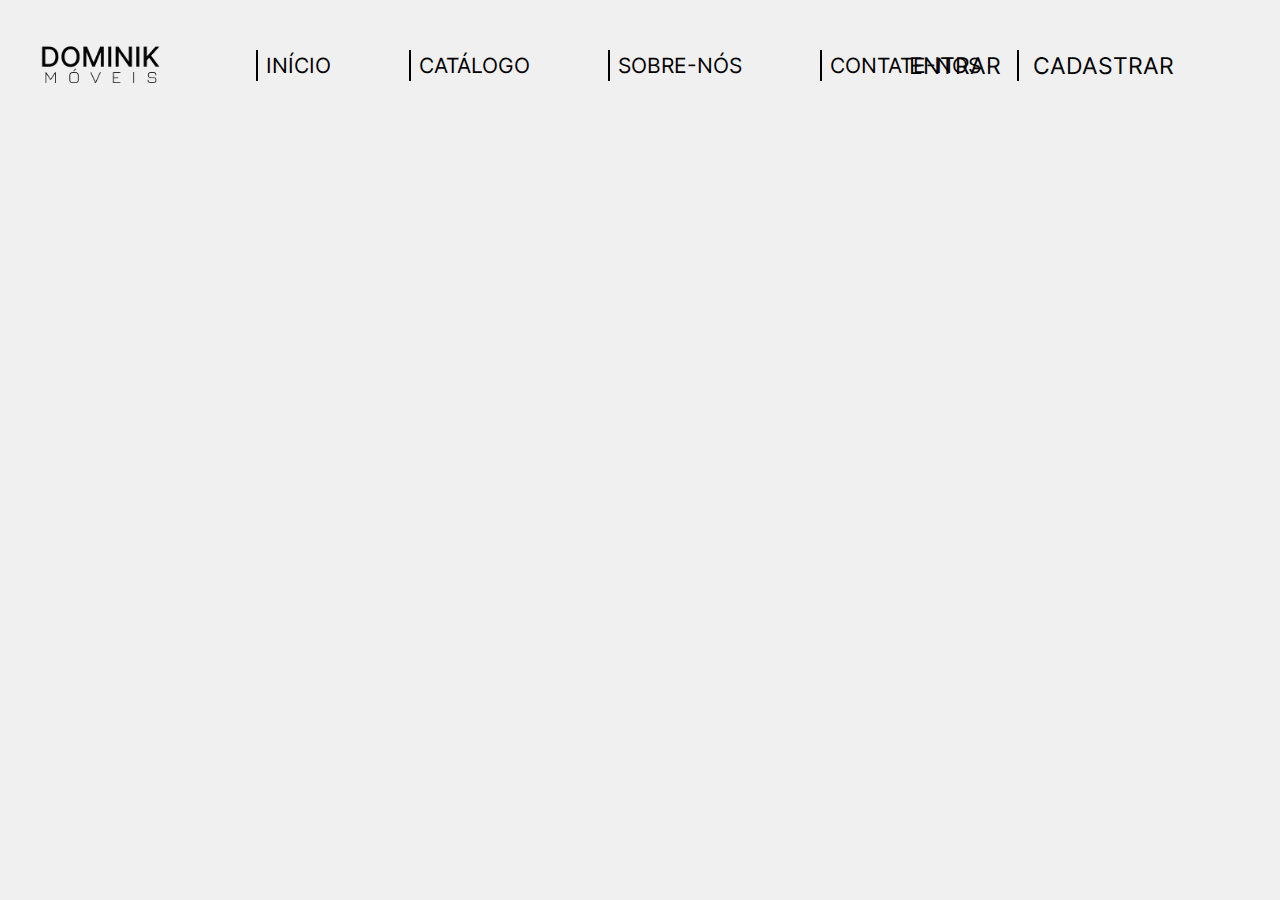
<file: dominkMoveis/index.html>
<!DOCTYPE html>
<html lang="pt-br">
<head>
    <meta charset="UTF-8">
    <meta name="viewport" content="width=device-width, initial-scale=1.0">
    <link rel="stylesheet" href="css/style.css">
    <title>Dominik Móveis</title>
</head>
<body>
    <!-- MENU -->
    <div class="menu">
        <div class="icon-domink">
            <img src="img/icondomink.png" alt="Ícone do menu" width="120px">
        </div>
        <div class="options">
            <div class="opc">
                <img src="img/palito.png" alt="">
                <a class="fontmenu" href="">INÍCIO</a>
            </div>
            <div class="opc">
                <img src="img/palito.png" alt="">
                <a class="fontmenu" href="catalogo.html">CATÁLOGO</a>
            </div>
            <div class="opc">
                <img src="img/palito.png" alt="">
                <a class="fontmenu" href="sobreNos.html">SOBRE-NÓS</a>
            </div>
            <div class="opc">
                <img src="img/palito.png" alt="">
                <a class="fontmenu" href="contateNos.html">CONTATE-NOS</a>
            </div>
            <div class="entrar">
                <div class="opc">
                    <button class="btnOpc" onclick="botaoCad('abrirLog')"><a class="fontmenu">ENTRAR</a></button>
                </div>
                <img src="img/palito.png" alt="">
                <div class="opc ent">
                    <button class="btnOpc" onclick="botaoCad('abrirCad')"><a class="fontmenu">CADASTRAR</a></button>
                </div>
            </div>
        </div>
    </div>
    <div class="principal-body">
        <div class="first-sess">
            <div class="text-introd">
            <img src="img/icondomink-g.png" alt="Ícone grande" width="400px">
            <p class="txt-gato">
                Lorem Ipsum é simplesmente uma simulação de texto da indústria tipográfica e de impressos, e vem sendo utilizado desde o século XVI, quando um impressor desconhecido pegou uma bandeja de tipos e os embaralhou.
            </p>
            <button class="btn-firstsess"><a href="catalogo.html" style="text-decoration: none; color: black;">VER CATÁLOGO</a></button>
            </div>
            <div class="moveis">
                <img id="luzes" src="img/luzes.png" alt="" width="300px">
                <img id="sofa" src="img/sofá.png" alt="" width="100px">
                <img id="mesa" src="img/mesa.png" alt="" width="500px">
            </div>
        </div>
        <!-- <img class="seta" src="img/setasess.png" alt="" width="70px">
        <br> -->
        <!-- SEGUNDA SESSAO -->
        <!-- <div class="second-sess">
            <div class="topo">
                <h1 class="titulo">O QUE ENTREGAMOS?</h2>
                <p class="subtitulo">MÓVEIS MODERNOS A BAIXO PREÇO</p>
            </div>
            <div class="carrossel">
                <button class="botao-vazio" id="anterior" onclick="anterior()"><img src="img/seta-esq.png" alt="Móvel anterior"></button>

                <div class="carr-moveis">
                    <div class="carr-item ativo">
                        <img src="img/carr-cama.png" alt="Cama" id="cama" width="500px">
                    </div>
                    <div class="carr-item">
                        <img src="img/carr-mesa.png" alt="Mesa" id="mesa" width="500px">
                    </div>
                    <div class="carr-item">
                        <img src="img/carr-estante.png" alt="Estante" id="estante" width="800px">
                    </div>
                    <div class="carr-item">
                        <img src="img/carr-comoda.png" alt="Comoda" id="comoda" width="600px">
                    </div>
                </div>

                <button class="botao-vazio" id="proximo" onclick="proximo()"><img src="img/seta-dir.png" alt="Próximo móvel"></button>
            </div>
        </div> -->
        <!-- CADASTRO -->
        <div class="baseCadastro">
            <div class="topCadastro">
                <img src="img/icondomink.png" alt="Ícone do menu" width="120px">
                <button id="btnFechar" onclick="botaoCad('fecharCad')"><img src="img/fechar.png" alt="Fechar" width="40px"></button>
            </div>
            <h1>CADASTRO</h1>
            <div class="inputsCadastro">
                <label id="nC" for="nomeCompleto">nome completo</label>
                <input onblur="animaLabel()" onfocus="animaLabel('nC')" class="inputCadastro" type="text" name="nC" id="nomeCompleto">
                <label id="uS" for="usuario">usuario</label>
                <input onblur="animaLabel()" onfocus="animaLabel('uS')" class="inputCadastro" type="text" name="uS" id="usuario">
                <label id="sE" for="senha">senha</label>
                <input onblur="animaLabel()" onfocus="animaLabel('sE')" class="inputCadastro" type="password" name="sE" id="senha">
                <button class="btn-firstsess btnCad" onclick="cadastrar()">CADASTRAR</button>
            </div>
        </div>
        <!-- LOGIN -->
        <div class="baseCadastro">
            <div class="topCadastro">
                <img src="img/icondomink.png" alt="Ícone do menu" width="120px">
                <button id="btnFechar" onclick="botaoCad('fecharLog')"><img src="img/fechar.png" alt="Fechar" width="40px"></button>
            </div>
            <h1>LOGIN</h1>
            <div class="inputsCadastro">
                <label id="uSl" for="usuario">usuario</label>
                <input onblur="animaLabel()" onfocus="animaLabel('uSl')" class="inputCadastro" type="text" name="uSl" id="usuariol">
                <label id="sEl" for="senha">senha</label>
                <input onblur="animaLabel()" onfocus="animaLabel('sEl')" class="inputCadastro" type="password" name="sEl" id="senhal">
                <button class="btn-firstsess btnCad" onclick="entrar()">ENTRAR</button>
            </div>
        </div>
        
    </div>
    <script src="js/script.js"></script>
</body>
</html>
</file>
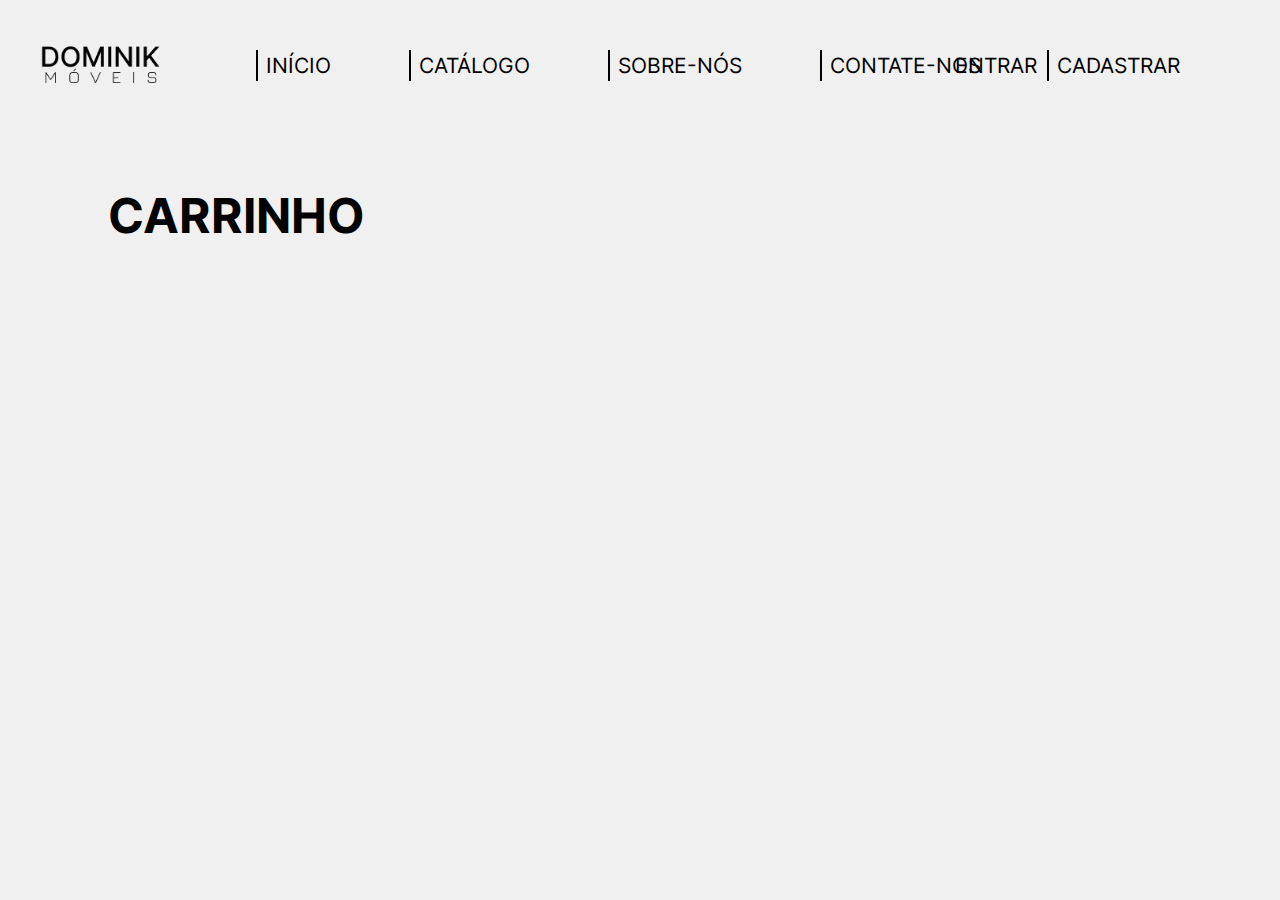
<file: dominkMoveis/carrinho.html>
<!DOCTYPE html>
<html lang="pt-br">
<head>
    <meta charset="UTF-8">
    <meta name="viewport" content="width=device-width, initial-scale=1.0">
    <title>Dominik Móveis - Carrinho</title>
    <link rel="stylesheet" href="css/style.css">
</head>
<body>
    
    <!-- MENU -->
    <div class="menu">
        <div class="icon-domink">
            <img src="img/icondomink.png" alt="Ícone do menu" width="120px">
        </div>
        <div class="options">
            <div class="opc">
                <img src="img/palito.png" alt="">
                <a class="fontmenu" href="">INÍCIO</a>
            </div>
            <div class="opc">
                <img src="img/palito.png" alt="">
                <a class="fontmenu" href="catalogoLogado.html">CATÁLOGO</a>
            </div>
            <div class="opc">
                <img src="img/palito.png" alt="">
                <a class="fontmenu" href="sobreNos.html">SOBRE-NÓS</a>
            </div>
            <div class="opc">
                <img src="img/palito.png" alt="">
                <a class="fontmenu" href="contateNos.html">CONTATE-NOS</a>
            </div>
            <div class="entrar">
                <div class="opc">
                    <a class="fontmenu" href="logado.html">ENTRAR</a>
                </div>
                <img src="img/palito.png" alt="">
                <div class="opc ent">
                    <a class="fontmenu" href="logado.html">CADASTRAR</a>
                </div>
            </div>
        </div>
    </div>

    <!-- CARRINHO -->

    <div class="linha">
        <div class="comodo">
            <div class="cabeçalho">
                <h1>CARRINHO</h1>
            </div>
            <div class="itens" id="caCarrinho">


            </div>
                
        </div>
    </div>
   <script src="js/script.js"></script>
</body>
</html>
</file>
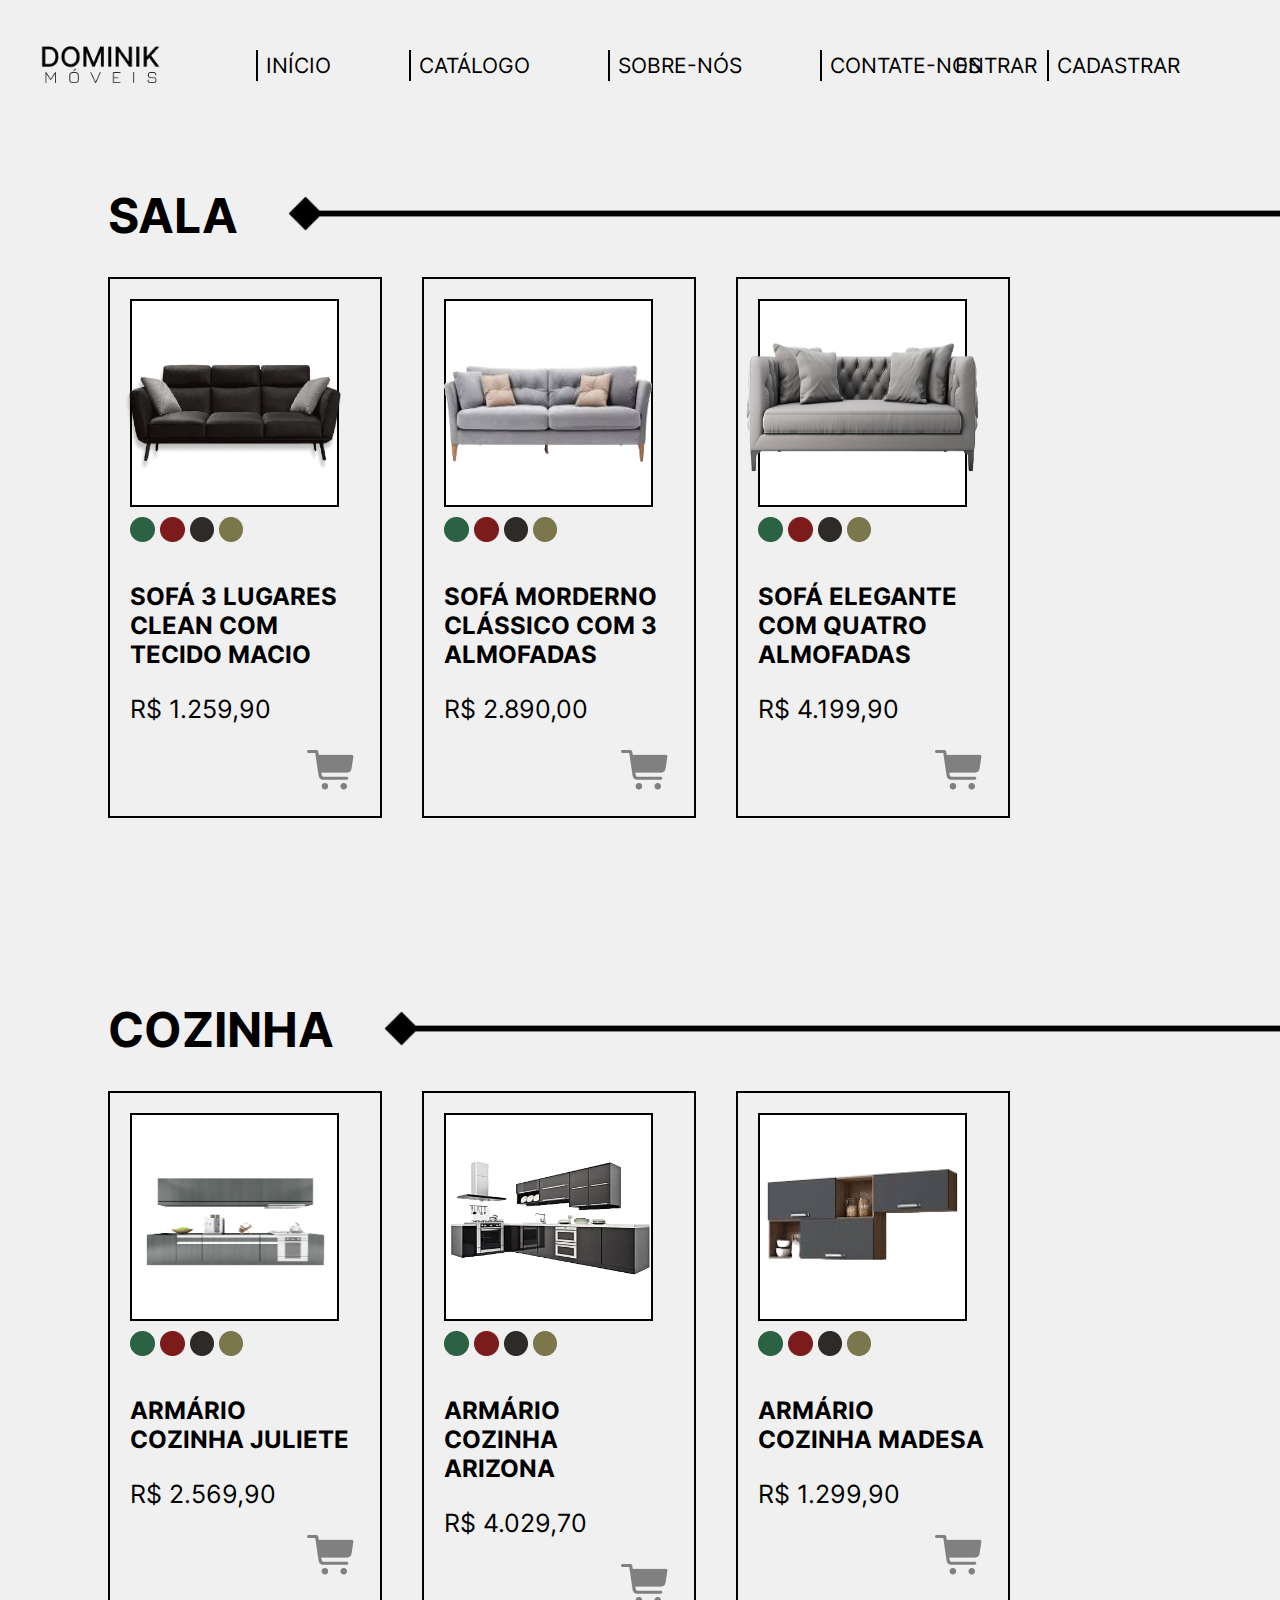
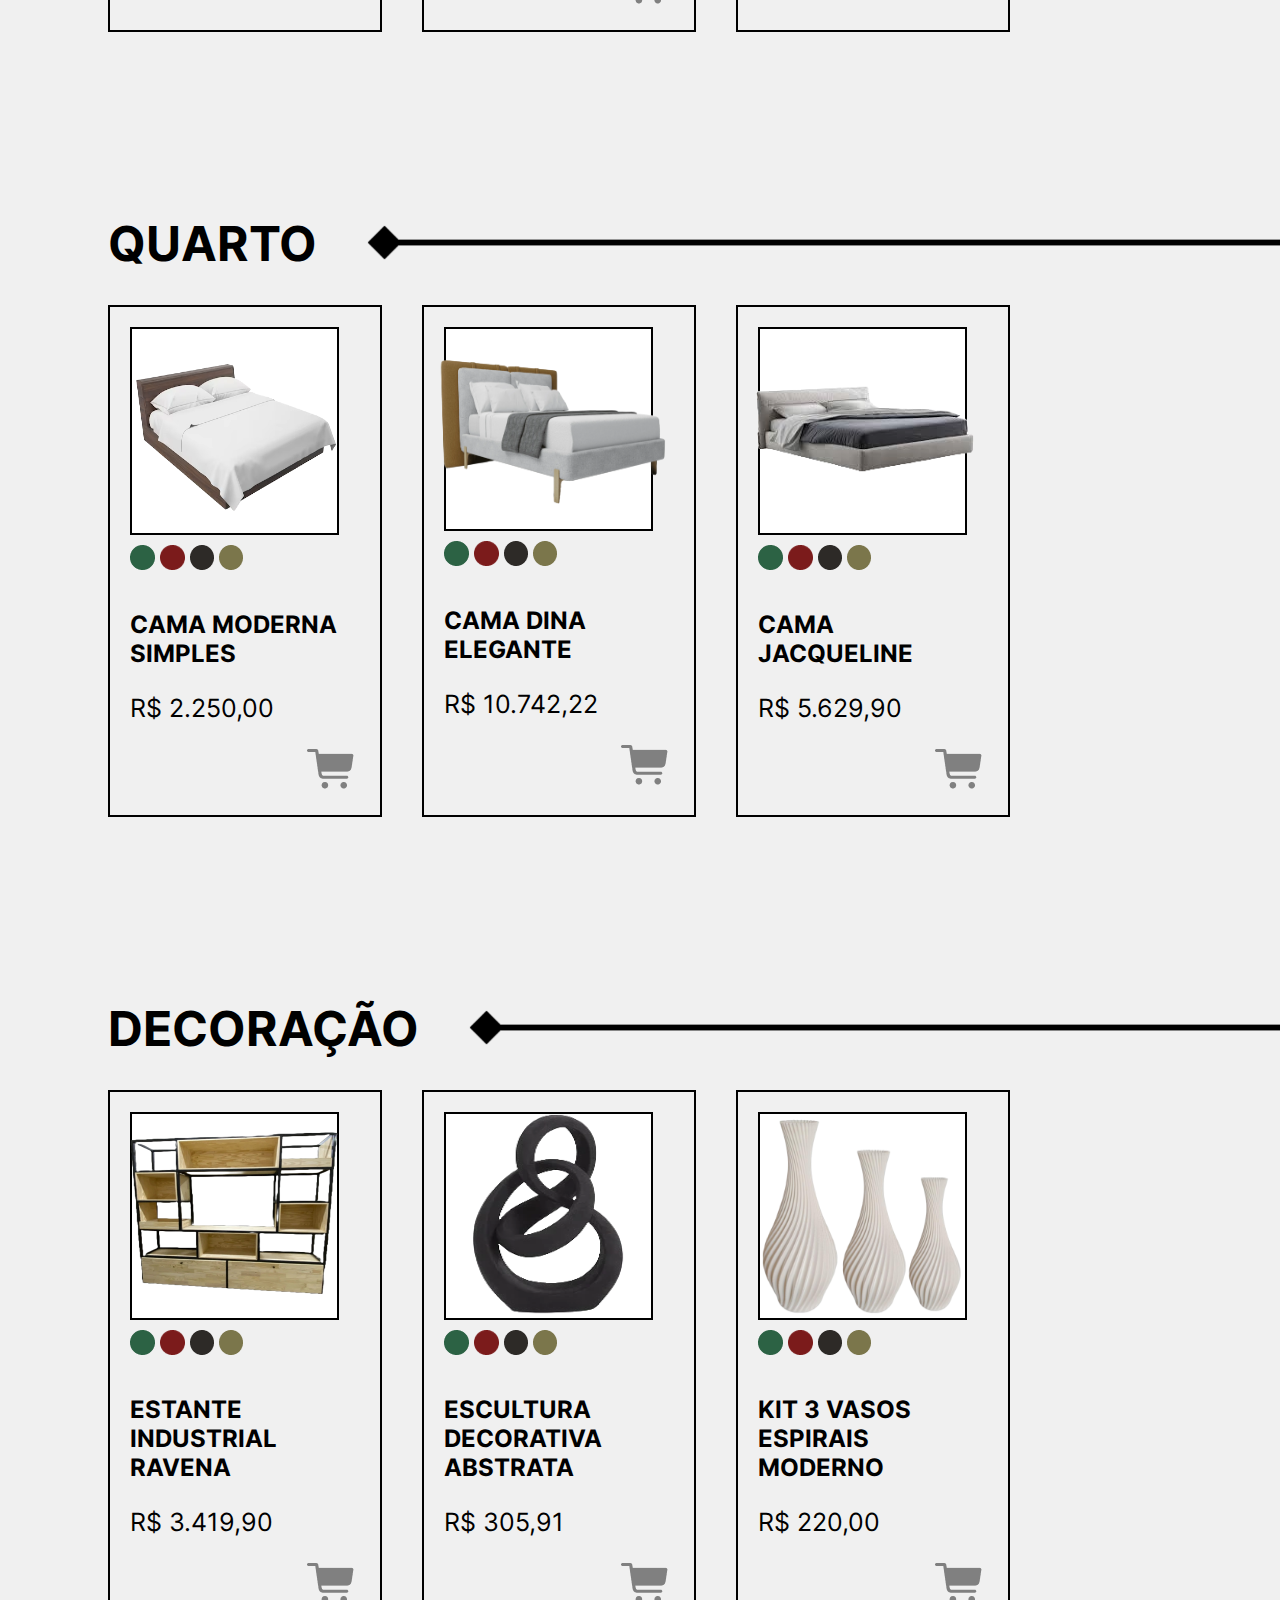
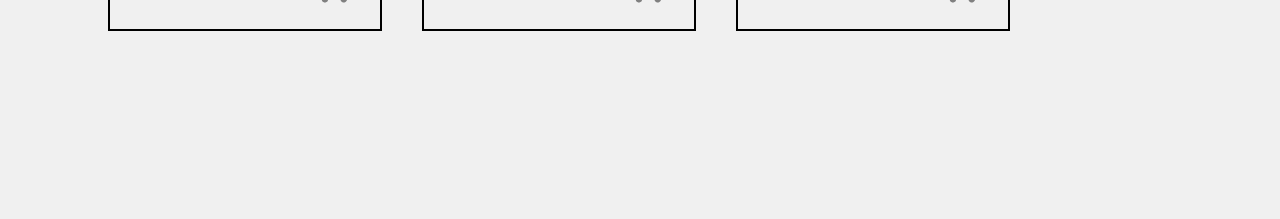
<file: dominkMoveis/catalogo.html>
<!DOCTYPE html>
<html lang="pt-br">

<head>
    <meta charset="UTF-8">
    <meta name="viewport" content="width=device-width, initial-scale=1.0">
    <title>Dominik Móveis - Catálogo</title>
    <link rel="stylesheet" href="css/style.css">

</head>

<body>
    <!-- MENU -->
    <div class="menu">
        <div class="icon-domink">
            <img src="img/icondomink.png" alt="Ícone do menu" width="120px">
        </div>
        <div class="options">
            <div class="opc">
                <img src="img/palito.png" alt="">
                <a class="fontmenu" href="index.html">INÍCIO</a>
            </div>
            <div class="opc">
                <img src="img/palito.png" alt="">
                <a class="fontmenu" href="">CATÁLOGO</a>
            </div>
            <div class="opc">
                <img src="img/palito.png" alt="">
                <a class="fontmenu" href="sobreNos.html">SOBRE-NÓS</a>
            </div>
            <div class="opc">
                <img src="img/palito.png" alt="">
                <a class="fontmenu" href="contateNos.html">CONTATE-NOS</a>
            </div>
            <div class="entrar">
                <div class="opc">
                    <a class="fontmenu" href="index.html">ENTRAR</a>
                </div>
                <img src="img/palito.png" alt="">
                <div class="opc ent">
                    <a class="fontmenu" href="index.html">CADASTRAR</a>
                </div>
            </div>
        </div>
    </div>
    <!-- CATÁLOGO -->
    <!-- SALA -->
    <div class="linha">
        <div class="comodo">
            <div class="cabeçalho">
                <h1>SALA</h1>
                <img src="img/linha.png" alt="Linha" >
            </div>
            <div class="itens">
                <div class="movel">
                    <div class="imgQuadro">
                        <img class="sofa" src="img/sofá.png" alt="Sofá" style="height: 200px !important;">
                    </div>
                    <div class="cores">
                        <img src="img/verde.png" alt="Verde">
                        <img src="img/vermelho.png" alt="Vermelho">
                        <img src="img/cinza.png" alt="Cinza">
                        <img src="img/bege.png" alt="Bege">
                    </div>
                    <div class="descrição">
                        <h2>SOFÁ 3 LUGARES CLEAN COM TECIDO MACIO</h2>
                        <p>R$ 1.259,90</p>
                    </div>
                    <div class="carrinho">
                        <button onclick=""><img src="img/carrinho.png" alt="Carrinho"></button>
                    </div>
                </div>

                <div class="movel">
                    <div class="imgQuadro">
                        <img class="sofa" src="img/sofá2.png" alt="Sofá" style="height: 200px !important;">
                    </div>
                    <div class="cores">
                        <img src="img/verde.png" alt="Verde">
                        <img src="img/vermelho.png" alt="Vermelho">
                        <img src="img/cinza.png" alt="Cinza">
                        <img src="img/bege.png" alt="Bege">
                    </div>
                    <div class="descrição">
                        <h2>SOFÁ MORDERNO CLÁSSICO COM 3 ALMOFADAS</h2>
                        <p>R$ 2.890,00</p>
                    </div>
                    <div class="carrinho">
                        <button onclick=""><img src="img/carrinho.png" alt="Carrinho"></button>
                    </div>
                </div>

                <div class="movel">
                    <div class="imgQuadro">
                        <img class="sofa" src="img/sofá3.png" alt="Sofá" style="height: 200px !important;">
                    </div>
                    <div class="cores">
                        <img src="img/verde.png" alt="Verde">
                        <img src="img/vermelho.png" alt="Vermelho">
                        <img src="img/cinza.png" alt="Cinza">
                        <img src="img/bege.png" alt="Bege">
                    </div>
                    <div class="descrição">
                        <h2>SOFÁ ELEGANTE COM QUATRO ALMOFADAS</h2>
                        <p>R$ 4.199,90</p>
                    </div>
                    <div class="carrinho">
                        <button onclick=""><img src="img/carrinho.png" alt="Carrinho"></button>
                    </div>
                </div>
            </div>
                
            </div>

           <!-- COZINHA -->
            <div class="comodo">
                <div class="cabeçalho">
                    <h1>COZINHA</h1>
                    <img src="img/linha.png" alt="Linha" >
                </div>
                <div class="itens">
                    <div class="movel">
                        <div class="imgQuadro">
                            <img class="sofa" src="img/armario.png" alt="Armário" style="height: 200px !important;">
                        </div>
                        <div class="cores">
                            <img src="img/verde.png" alt="Verde">
                            <img src="img/vermelho.png" alt="Vermelho">
                            <img src="img/cinza.png" alt="Cinza">
                            <img src="img/bege.png" alt="Bege">
                        </div>
                        <div class="descrição">
                            <h2>ARMÁRIO COZINHA JULIETE</h2>
                            <p>R$ 2.569,90</p>
                        </div>
                        <div class="carrinho">
                            <button onclick=""><img src="img/carrinho.png" alt="Carrinho"></button>
                        </div>
                    </div>
    
                    <div class="movel">
                        <div class="imgQuadro">
                            <img class="sofa" src="img/armario2.png" alt="Armário" style="height: 200px !important;">
                        </div>
                        <div class="cores">
                            <img src="img/verde.png" alt="Verde">
                            <img src="img/vermelho.png" alt="Vermelho">
                            <img src="img/cinza.png" alt="Cinza">
                            <img src="img/bege.png" alt="Bege">
                        </div>
                        <div class="descrição">
                            <h2>ARMÁRIO COZINHA ARIZONA</h2>
                            <p>R$ 4.029,70</p>
                        </div>
                        <div class="carrinho">
                            <button onclick=""><img src="img/carrinho.png" alt="Carrinho"></button>
                        </div>
                    </div>
    
                    <div class="movel">
                        <div class="imgQuadro">
                            <img class="sofa" src="img/armario3.png" alt="Armário" style="height: 200px !important;">
                        </div>
                        <div class="cores">
                            <img src="img/verde.png" alt="Verde">
                            <img src="img/vermelho.png" alt="Vermelho">
                            <img src="img/cinza.png" alt="Cinza">
                            <img src="img/bege.png" alt="Bege">
                        </div>
                        <div class="descrição">
                            <h2>ARMÁRIO COZINHA MADESA</h2>
                            <p>R$ 1.299,90</p>
                        </div>
                        <div class="carrinho">
                            <button onclick=""><img src="img/carrinho.png" alt="Carrinho"></button>
                        </div>
                    </div>
                </div>
                    
                </div>

                <!-- QUARTO -->
                <div class="comodo">
                    <div class="cabeçalho">
                        <h1>QUARTO</h1>
                        <img src="img/linha.png" alt="Linha" >
                    </div>
                    <div class="itens">
                        <div class="movel">
                            <div class="imgQuadro">
                                <img class="sofa" src="img/cama.png" alt="Cama" style="height: 200px;">
                            </div>
                            <div class="cores">
                                <img src="img/verde.png" alt="Verde">
                                <img src="img/vermelho.png" alt="Vermelho">
                                <img src="img/cinza.png" alt="Cinza">
                                <img src="img/bege.png" alt="Bege">
                            </div>
                            <div class="descrição">
                                <h2>CAMA MODERNA SIMPLES</h2>
                                <p>R$ 2.250,00</p>
                            </div>
                            <div class="carrinho">
                                <button onclick=""><img src="img/carrinho.png" alt="Carrinho"></button>
                            </div>
                        </div>
        
                        <div class="movel">
                            <div class="imgQuadro" style="height: 200px;">
                                <img class="sofa" src="img/cama2.png" alt="Cama" style="width: 400px; height: 450px; bottom: 125px; left: -100px;">
                            </div>
                            <div class="cores">
                                <img src="img/verde.png" alt="Verde">
                                <img src="img/vermelho.png" alt="Vermelho">
                                <img src="img/cinza.png" alt="Cinza">
                                <img src="img/bege.png" alt="Bege">
                            </div>
                            <div class="descrição">
                                <h2>CAMA DINA ELEGANTE</h2>
                                <p>R$ 10.742,22</p>
                            </div>
                            <div class="carrinho">
                                <button onclick=""><img src="img/carrinho.png" alt="Carrinho"></button>
                            </div>
                        </div>
        
                        <div class="movel">
                            <div class="imgQuadro">
                                <img class="sofa" src="img/cama3.png" alt="Cama" style="left: -7px; width: 225px; height: 200px;">
                            </div>
                            <div class="cores">
                                <img src="img/verde.png" alt="Verde">
                                <img src="img/vermelho.png" alt="Vermelho">
                                <img src="img/cinza.png" alt="Cinza">
                                <img src="img/bege.png" alt="Bege">
                            </div>
                            <div class="descrição">
                                <h2>CAMA JACQUELINE</h2>
                                <p>R$ 5.629,90</p>
                            </div>
                            <div class="carrinho">
                                <button onclick=""><img src="img/carrinho.png" alt="Carrinho"></button>
                            </div>
                        </div>
                    </div>
                        
                    </div>

                    <!-- DECORAÇÃO -->
                    <div class="comodo">
                        <div class="cabeçalho">
                            <h1>DECORAÇÃO</h1>
                            <img src="img/linha.png" alt="Linha" >
                        </div>
                        <div class="itens">
                            <div class="movel">
                                <div class="imgQuadro">
                                    <img class="sofa" src="img/estante.png" alt="Estante" style="height: 200px !important;">
                                </div>
                                <div class="cores">
                                    <img src="img/verde.png" alt="Verde">
                                    <img src="img/vermelho.png" alt="Vermelho">
                                    <img src="img/cinza.png" alt="Cinza">
                                    <img src="img/bege.png" alt="Bege">
                                </div>
                                <div class="descrição">
                                    <h2>ESTANTE INDUSTRIAL RAVENA</h2>
                                    <p>R$ 3.419,90</p>
                                </div>
                                <div class="carrinho">
                                    <button onclick=""><img src="img/carrinho.png" alt="Carrinho"></button>
                                </div>
                            </div>
            
                            <div class="movel">
                                <div class="imgQuadro">
                                    <img class="sofa" src="img/escultura.png" alt="Escultura" style="height: 200px !important;">
                                </div>
                                <div class="cores">
                                    <img src="img/verde.png" alt="Verde">
                                    <img src="img/vermelho.png" alt="Vermelho">
                                    <img src="img/cinza.png" alt="Cinza">
                                    <img src="img/bege.png" alt="Bege">
                                </div>
                                <div class="descrição">
                                    <h2>ESCULTURA DECORATIVA ABSTRATA</h2>
                                    <p>R$ 305,91</p>
                                </div>
                                <div class="carrinho">
                                    <button onclick=""><img src="img/carrinho.png" alt="Carrinho"></button>
                                </div>
                            </div>
            
                            <div class="movel">
                                <div class="imgQuadro">
                                    <img class="sofa" src="img/vaso.png" alt="Vaso" style="bottom: -5px; left: 2px; width: 200px; height: 200px !important;">
                                </div>
                                <div class="cores">
                                    <img src="img/verde.png" alt="Verde">
                                    <img src="img/vermelho.png" alt="Vermelho">
                                    <img src="img/cinza.png" alt="Cinza">
                                    <img src="img/bege.png" alt="Bege">
                                </div>
                                <div class="descrição">
                                    <h2>KIT 3 VASOS ESPIRAIS MODERNO</h2>
                                    <p>R$ 220,00</p>
                                </div>
                                <div class="carrinho">
                                    <button onclick=""><img src="img/carrinho.png" alt="Carrinho"></button>
                                </div>
                            </div>
                        </div>
                            
                        </div>
        </div>
    </div>
    <script src="js/script.js"></script>
</body>

</html>
</file>
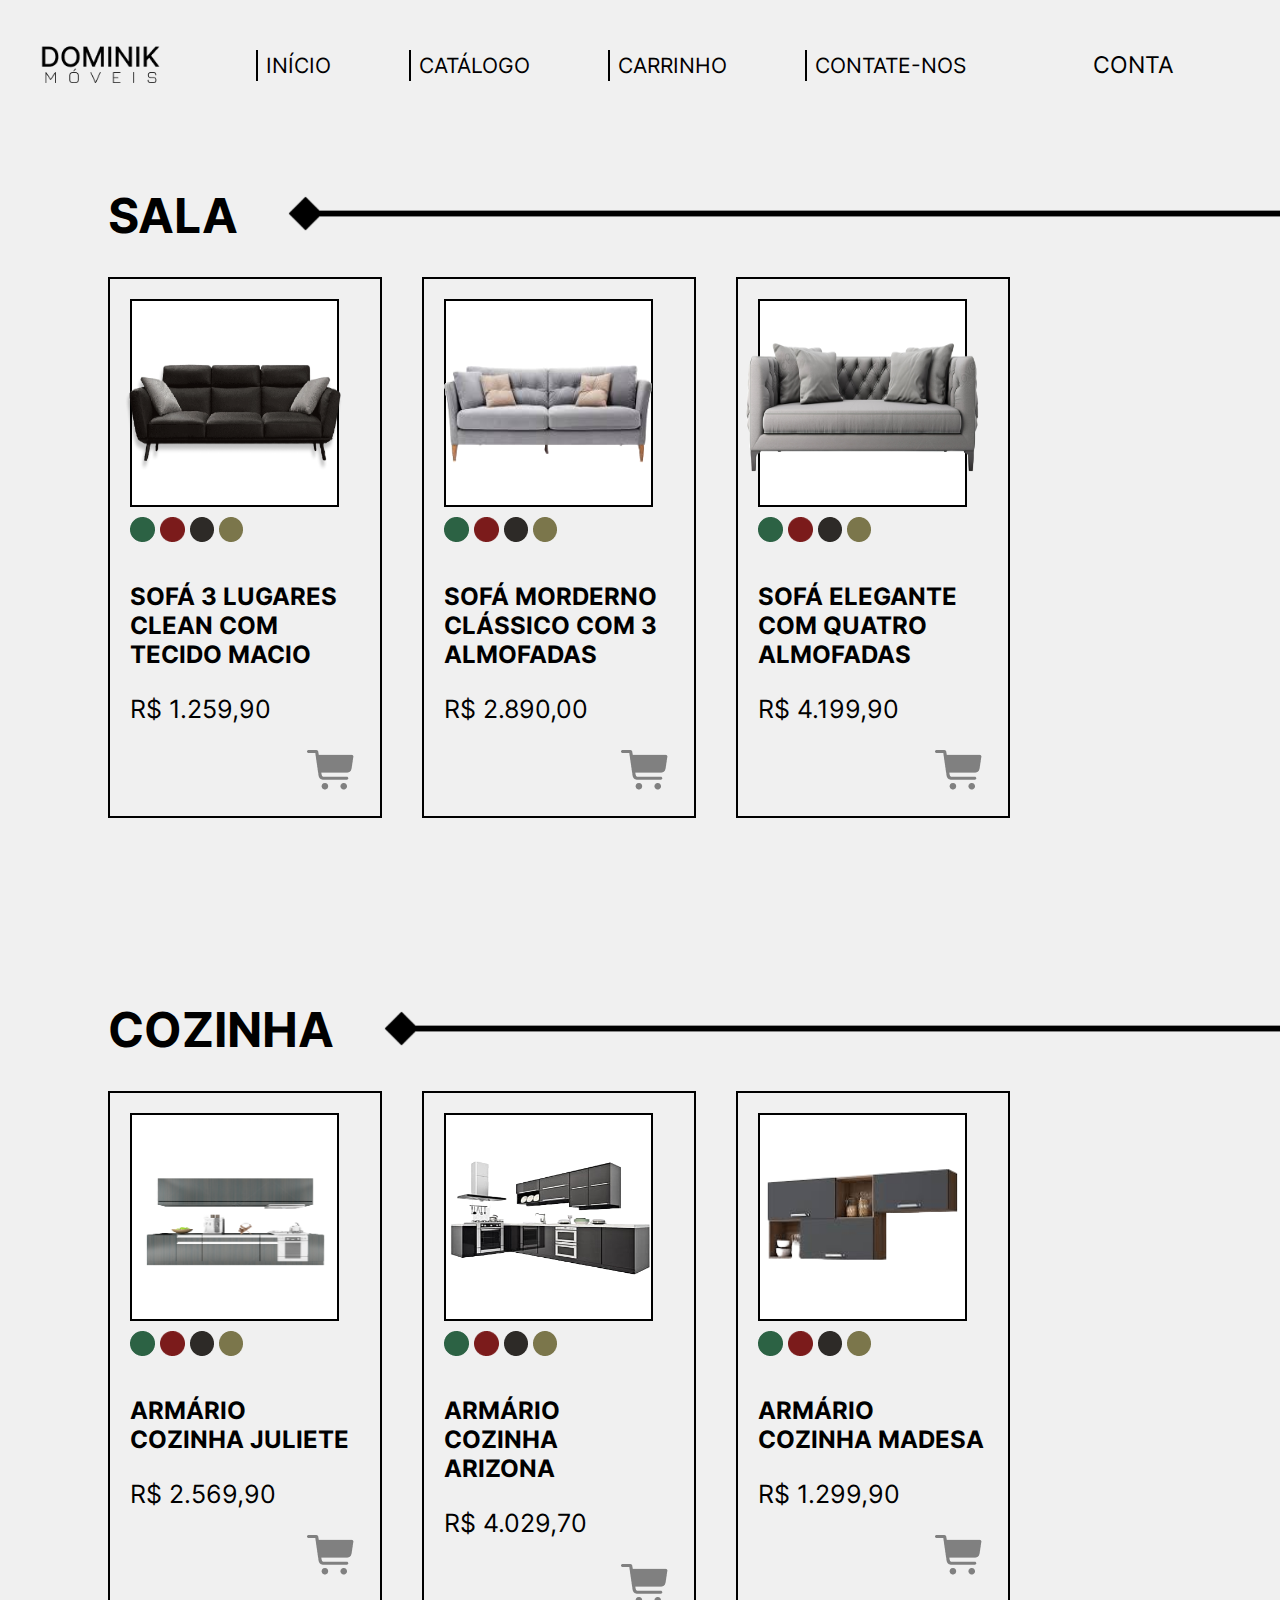
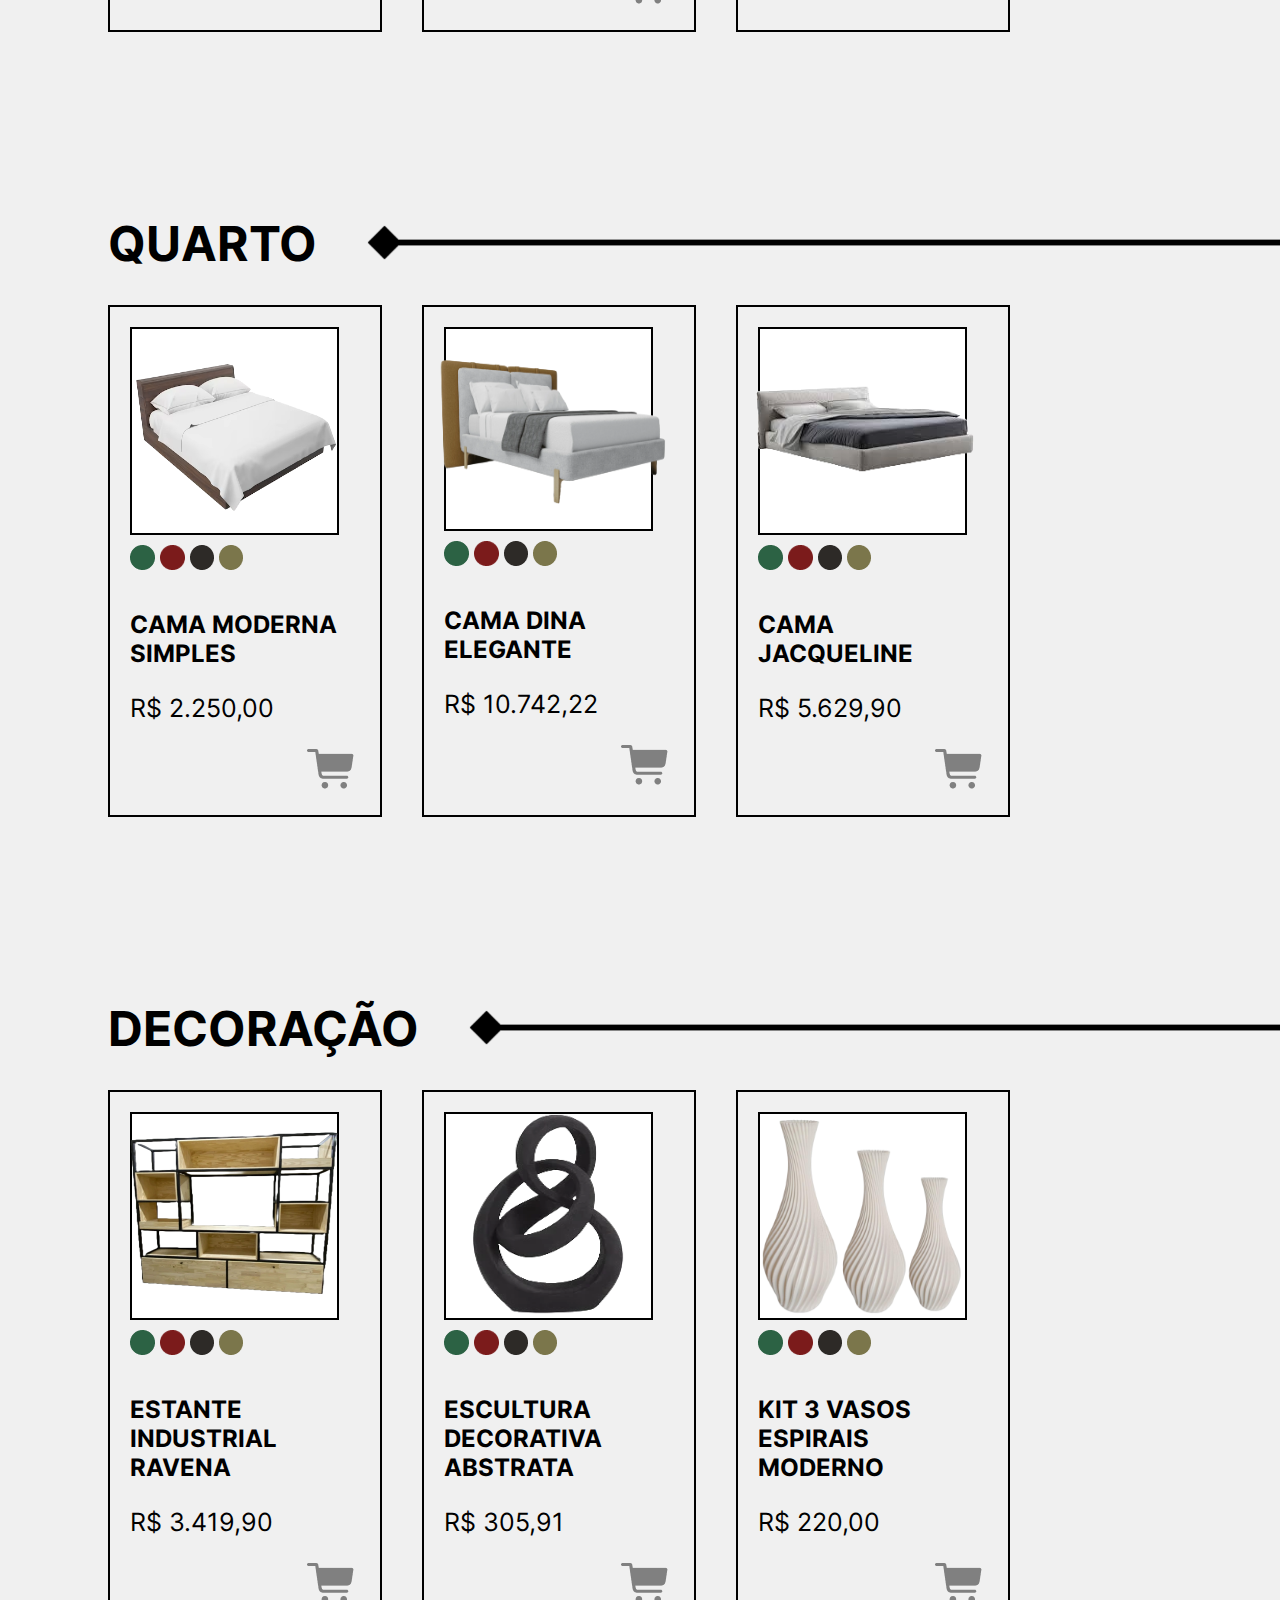
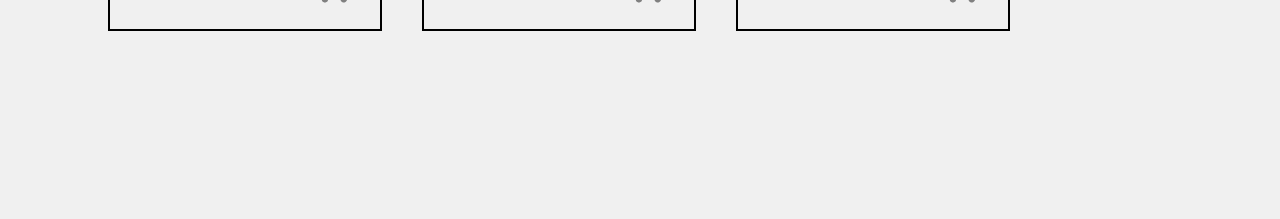
<file: dominkMoveis/catalogoLogado.html>
<!DOCTYPE html>
<html lang="pt-br">

<head>
    <meta charset="UTF-8">
    <meta name="viewport" content="width=device-width, initial-scale=1.0">
    <title>Dominik Móveis - Catálogo</title>
    <link rel="stylesheet" href="css/style.css">

</head>

<body>
    <!-- MENU -->
    <div class="menu">
        <div class="icon-domink">
            <img src="img/icondomink.png" alt="Ícone do menu" width="120px">
        </div>
        <div class="options">
            <div class="opc">
                <img src="img/palito.png" alt="">
                <a class="fontmenu" href="logado.html">INÍCIO</a>
            </div>
            <div class="opc">
                <img src="img/palito.png" alt="">
                <a class="fontmenu" href="catalogoLogado.html">CATÁLOGO</a>
            </div>
            <div class="opc">
                <img src="img/palito.png" alt="">
                <a class="fontmenu" href="carrinho.html">CARRINHO</a>
            </div>
            <div class="opc">
                <img src="img/palito.png" alt="">
                <a class="fontmenu" href="contateNos.html">CONTATE-NOS</a>
            </div>
            <div class="entrar">
                <div class="opc">
                    <button class="btnOpc" onclick="botaoCont()"><a class="fontmenu" href="">CONTA</a></button>
                </div>
            </div>
        </div>
    </div>
    <!-- CATÁLOGO -->
    <!-- SALA -->
    <div class="linha">
        <div class="comodo">
            <div class="cabeçalho">
                <h1>SALA</h1>
                <img src="img/linha.png" alt="Linha" >
            </div>
            <div class="itens">
                <div class="movel">
                    <div class="imgQuadro">
                        <img class="sofa" src="img/sofá.png" alt="Sofá" style="height: 200px !important;">
                    </div>
                    <div class="cores">
                        <img src="img/verde.png" alt="Verde">
                        <img src="img/vermelho.png" alt="Vermelho">
                        <img src="img/cinza.png" alt="Cinza">
                        <img src="img/bege.png" alt="Bege">
                    </div>
                    <div class="descrição">
                        <h2>SOFÁ 3 LUGARES CLEAN COM TECIDO MACIO</h2>
                        <p>R$ 1.259,90</p>
                    </div>
                    <div class="carrinho">
                        <button onclick="add(0)"><img src="img/carrinho.png" alt="Carrinho"></button>
                    </div>
                </div>

                <div class="movel">
                    <div class="imgQuadro">
                        <img class="sofa" src="img/sofá2.png" alt="Sofá" style="height: 200px !important;">
                    </div>
                    <div class="cores">
                        <img src="img/verde.png" alt="Verde">
                        <img src="img/vermelho.png" alt="Vermelho">
                        <img src="img/cinza.png" alt="Cinza">
                        <img src="img/bege.png" alt="Bege">
                    </div>
                    <div class="descrição">
                        <h2>SOFÁ MORDERNO CLÁSSICO COM 3 ALMOFADAS</h2>
                        <p>R$ 2.890,00</p>
                    </div>
                    <div class="carrinho">
                        <button onclick="add(1)"><img src="img/carrinho.png" alt="Carrinho"></button>
                    </div>
                </div>

                <div class="movel">
                    <div class="imgQuadro">
                        <img class="sofa" src="img/sofá3.png" alt="Sofá" style="height: 200px !important;">
                    </div>
                    <div class="cores">
                        <img src="img/verde.png" alt="Verde">
                        <img src="img/vermelho.png" alt="Vermelho">
                        <img src="img/cinza.png" alt="Cinza">
                        <img src="img/bege.png" alt="Bege">
                    </div>
                    <div class="descrição">
                        <h2>SOFÁ ELEGANTE COM QUATRO ALMOFADAS</h2>
                        <p>R$ 4.199,90</p>
                    </div>
                    <div class="carrinho">
                        <button onclick="add(2)"><img src="img/carrinho.png" alt="Carrinho"></button>
                    </div>
                </div>
            </div>
                
            </div>

           <!-- COZINHA -->
            <div class="comodo">
                <div class="cabeçalho">
                    <h1>COZINHA</h1>
                    <img src="img/linha.png" alt="Linha" >
                </div>
                <div class="itens">
                    <div class="movel">
                        <div class="imgQuadro">
                            <img class="sofa" src="img/armario.png" alt="Armário" style="height: 200px !important;">
                        </div>
                        <div class="cores">
                            <img src="img/verde.png" alt="Verde">
                            <img src="img/vermelho.png" alt="Vermelho">
                            <img src="img/cinza.png" alt="Cinza">
                            <img src="img/bege.png" alt="Bege">
                        </div>
                        <div class="descrição">
                            <h2>ARMÁRIO COZINHA JULIETE</h2>
                            <p>R$ 2.569,90</p>
                        </div>
                        <div class="carrinho">
                            <button onclick="add(3)"><img src="img/carrinho.png" alt="Carrinho"></button>
                        </div>
                    </div>
    
                    <div class="movel">
                        <div class="imgQuadro">
                            <img class="sofa" src="img/armario2.png" alt="Armário" style="height: 200px !important;">
                        </div>
                        <div class="cores">
                            <img src="img/verde.png" alt="Verde">
                            <img src="img/vermelho.png" alt="Vermelho">
                            <img src="img/cinza.png" alt="Cinza">
                            <img src="img/bege.png" alt="Bege">
                        </div>
                        <div class="descrição">
                            <h2>ARMÁRIO COZINHA ARIZONA</h2>
                            <p>R$ 4.029,70</p>
                        </div>
                        <div class="carrinho">
                            <button onclick="add(4)"><img src="img/carrinho.png" alt="Carrinho"></button>
                        </div>
                    </div>
    
                    <div class="movel">
                        <div class="imgQuadro">
                            <img class="sofa" src="img/armario3.png" alt="Armário" style="height: 200px !important;">
                        </div>
                        <div class="cores">
                            <img src="img/verde.png" alt="Verde">
                            <img src="img/vermelho.png" alt="Vermelho">
                            <img src="img/cinza.png" alt="Cinza">
                            <img src="img/bege.png" alt="Bege">
                        </div>
                        <div class="descrição">
                            <h2>ARMÁRIO COZINHA MADESA</h2>
                            <p>R$ 1.299,90</p>
                        </div>
                        <div class="carrinho">
                            <button onclick="add(5)"><img src="img/carrinho.png" alt="Carrinho"></button>
                        </div>
                    </div>
                </div>
                    
                </div>

                <!-- QUARTO -->
                <div class="comodo">
                    <div class="cabeçalho">
                        <h1>QUARTO</h1>
                        <img src="img/linha.png" alt="Linha" >
                    </div>
                    <div class="itens">
                        <div class="movel">
                            <div class="imgQuadro">
                                <img class="sofa" src="img/cama.png" alt="Cama" style="height: 200px;">
                            </div>
                            <div class="cores">
                                <img src="img/verde.png" alt="Verde">
                                <img src="img/vermelho.png" alt="Vermelho">
                                <img src="img/cinza.png" alt="Cinza">
                                <img src="img/bege.png" alt="Bege">
                            </div>
                            <div class="descrição">
                                <h2>CAMA MODERNA SIMPLES</h2>
                                <p>R$ 2.250,00</p>
                            </div>
                            <div class="carrinho">
                                <button onclick="add(6)"><img src="img/carrinho.png" alt="Carrinho"></button>
                            </div>
                        </div>
        
                        <div class="movel">
                            <div class="imgQuadro" style="height: 200px;">
                                <img class="sofa" src="img/cama2.png" alt="Cama" style="width: 400px; height: 450px; bottom: 125px; left: -100px;">
                            </div>
                            <div class="cores">
                                <img src="img/verde.png" alt="Verde">
                                <img src="img/vermelho.png" alt="Vermelho">
                                <img src="img/cinza.png" alt="Cinza">
                                <img src="img/bege.png" alt="Bege">
                            </div>
                            <div class="descrição">
                                <h2>CAMA DINA ELEGANTE</h2>
                                <p>R$ 10.742,22</p>
                            </div>
                            <div class="carrinho">
                                <button onclick="add(7)"><img src="img/carrinho.png" alt="Carrinho"></button>
                            </div>
                        </div>
        
                        <div class="movel">
                            <div class="imgQuadro">
                                <img class="sofa" src="img/cama3.png" alt="Cama" style="left: -7px; width: 225px; height: 200px;">
                            </div>
                            <div class="cores">
                                <img src="img/verde.png" alt="Verde">
                                <img src="img/vermelho.png" alt="Vermelho">
                                <img src="img/cinza.png" alt="Cinza">
                                <img src="img/bege.png" alt="Bege">
                            </div>
                            <div class="descrição">
                                <h2>CAMA JACQUELINE</h2>
                                <p>R$ 5.629,90</p>
                            </div>
                            <div class="carrinho">
                                <button onclick="add(8)"><img src="img/carrinho.png" alt="Carrinho"></button>
                            </div>
                        </div>
                    </div>
                        
                    </div>

                    <!-- DECORAÇÃO -->
                    <div class="comodo">
                        <div class="cabeçalho">
                            <h1>DECORAÇÃO</h1>
                            <img src="img/linha.png" alt="Linha" >
                        </div>
                        <div class="itens">
                            <div class="movel">
                                <div class="imgQuadro">
                                    <img class="sofa" src="img/estante.png" alt="Estante" style="height: 200px !important;">
                                </div>
                                <div class="cores">
                                    <img src="img/verde.png" alt="Verde">
                                    <img src="img/vermelho.png" alt="Vermelho">
                                    <img src="img/cinza.png" alt="Cinza">
                                    <img src="img/bege.png" alt="Bege">
                                </div>
                                <div class="descrição">
                                    <h2>ESTANTE INDUSTRIAL RAVENA</h2>
                                    <p>R$ 3.419,90</p>
                                </div>
                                <div class="carrinho">
                                    <button onclick="add(9)"><img src="img/carrinho.png" alt="Carrinho"></button>
                                </div>
                            </div>
            
                            <div class="movel">
                                <div class="imgQuadro">
                                    <img class="sofa" src="img/escultura.png" alt="Escultura" style="height: 200px !important;">
                                </div>
                                <div class="cores">
                                    <img src="img/verde.png" alt="Verde">
                                    <img src="img/vermelho.png" alt="Vermelho">
                                    <img src="img/cinza.png" alt="Cinza">
                                    <img src="img/bege.png" alt="Bege">
                                </div>
                                <div class="descrição">
                                    <h2>ESCULTURA DECORATIVA ABSTRATA</h2>
                                    <p>R$ 305,91</p>
                                </div>
                                <div class="carrinho">
                                    <button onclick="add(10)"><img src="img/carrinho.png" alt="Carrinho"></button>
                                </div>
                            </div>
            
                            <div class="movel">
                                <div class="imgQuadro">
                                    <img class="sofa" src="img/vaso.png" alt="Vaso" style="bottom: -5px; left: 2px; width: 200px; height: 200px !important;">
                                </div>
                                <div class="cores">
                                    <img src="img/verde.png" alt="Verde">
                                    <img src="img/vermelho.png" alt="Vermelho">
                                    <img src="img/cinza.png" alt="Cinza">
                                    <img src="img/bege.png" alt="Bege">
                                </div>
                                <div class="descrição">
                                    <h2>KIT 3 VASOS ESPIRAIS MODERNO</h2>
                                    <p>R$ 220,00</p>
                                </div>
                                <div class="carrinho">
                                    <button onclick="add(11)"><img src="img/carrinho.png" alt="Carrinho"></button>
                                </div>
                            </div>
                        </div>
                            
                        </div>

                        <!-- APRESENTANDO CARRINHO -->
                        <div class="showCarrinho">
                            <h1>R$ 100,00</h1>
                            <p><a>4</a> itens</p>
                            <button class="btn-firstsess btnCad"><a style="text-decoration: none; color: black;" href="carrinho.html">VER CARRINHO</a></button>
                        </div>
        </div>
    </div>
    <script src="js/script.js"></script>
</body>

</html>
</file>
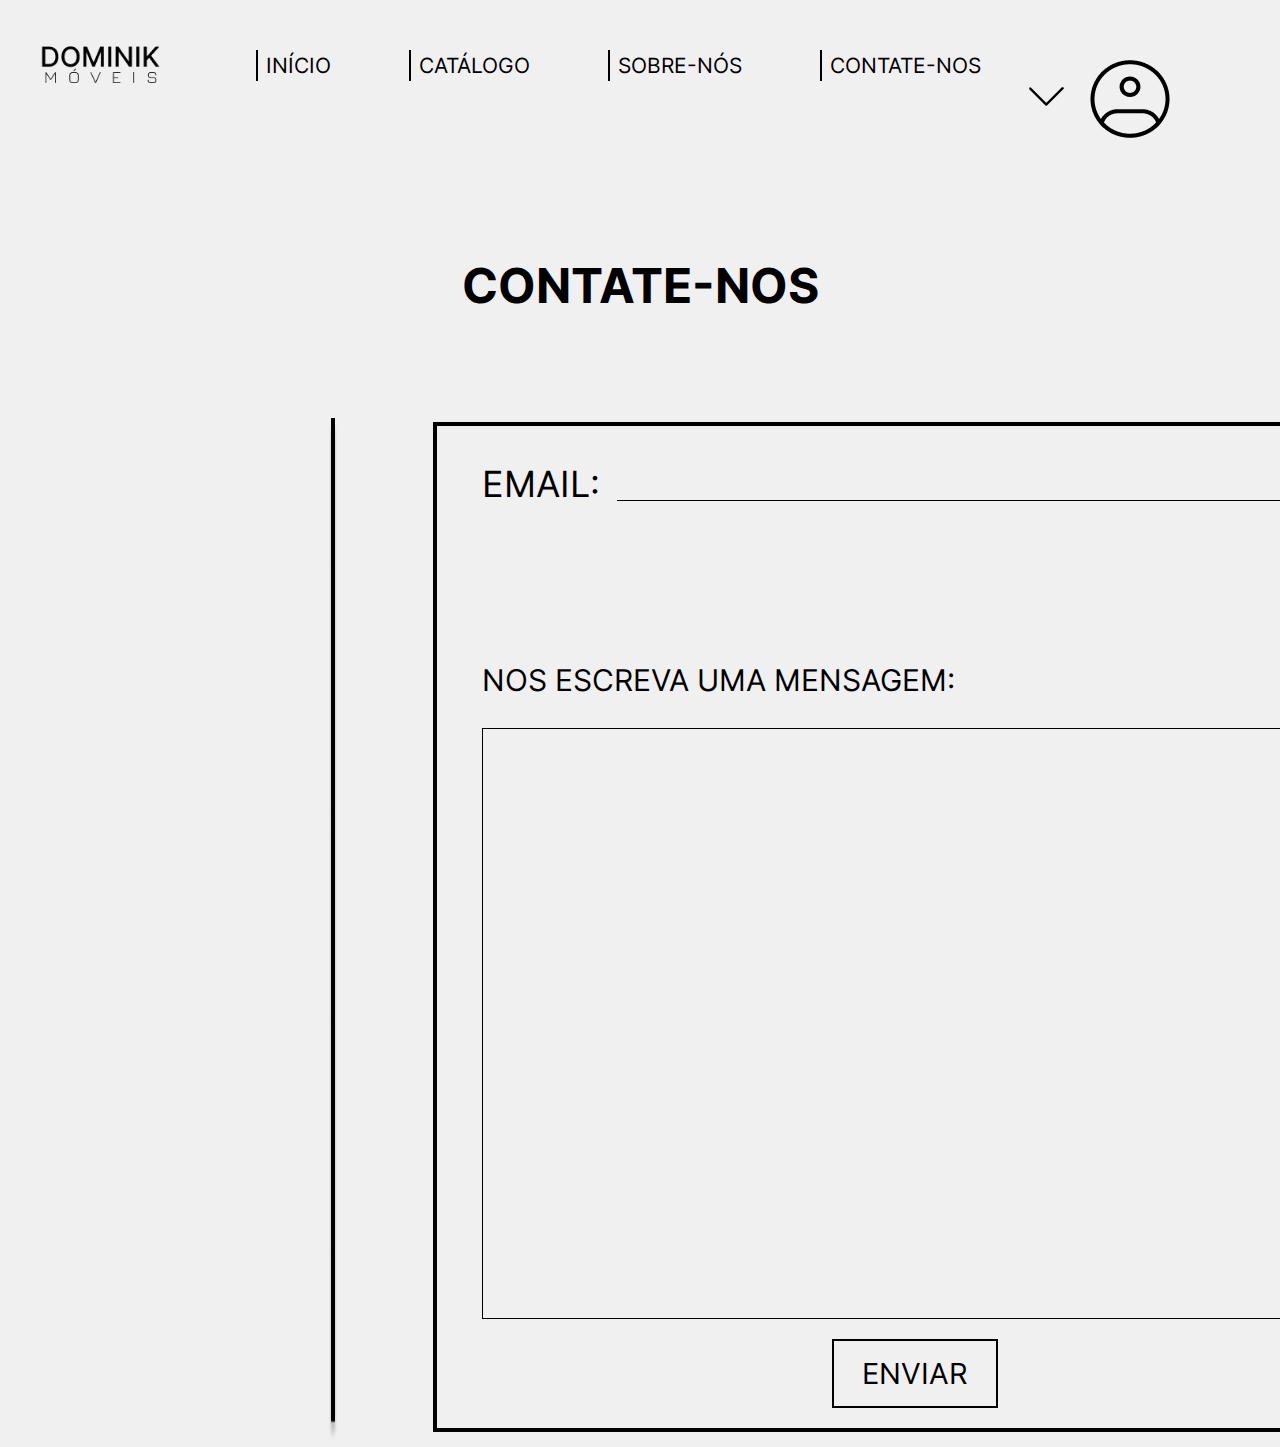
<file: dominkMoveis/contateNos.html>
<!DOCTYPE html>
<html lang="pt-br">
<head>
    <meta charset="UTF-8">
    <meta name="viewport" content="width=device-width, initial-scale=1.0">
    <title>Dominik Móveis - Contate-Nos</title>
    <link rel="stylesheet" href="css/style.css">
</head>
<body>
    
    <!-- MENU -->

    <div class="menu">
        <div class="icon-domink">
            <img src="img/icondomink.png" alt="Ícone do menu" width="120px">
        </div>
        <div class="options">
            <div class="opc">
                <img src="img/palito.png" alt="">
                <a class="fontmenu" href="index.html">INÍCIO</a>
            </div>
            <div class="opc">
                <img src="img/palito.png" alt="">
                <a class="fontmenu" href="catalogo.html">CATÁLOGO</a>
            </div>
            <div class="opc">
                <img src="img/palito.png" alt="">
                <a class="fontmenu" href="sobreNos.html">SOBRE-NÓS</a>
            </div>
            <div class="opc">
                <img src="img/palito.png" alt="">
                <a class="fontmenu" href="">CONTATE-NOS</a>
            </div>
            <div class="entrar">
                <div class="opc">
                    <button class="btnOpc" onclick=""><a class="fontmenu" href=""><img src="img/baixo.png" alt=""></a></button>
                </div>
                
                <div class="opc ent">
                    <img src="img/perfil.png">
                </div>
            </div>
        </div>
    </div>

    <!-- CONTATE-NOS -->

    <div class="principal">
        <div class="emcima">
            <h1>CONTATE-NOS</h1>
        </div>
        <div class="embaixo">
            <div class="linha4">
                <img src="img/linha2.png" alt="Linha" style="left: 1000px !important;">
            </div>
            <div class="contateNos">
                <div class="email">
                    <p>EMAIL:</p>
                    <input type="text">
                </div>
                <div class="mensagem">
                    <div class="escreveMensagem">
                        <p>NOS ESCREVA UMA MENSAGEM:</p>
                    </div>
                    <div class="blocoBranco">
                        <input type="textbox">
                    </div>
                </div>
                <button class="botaoEnviar">ENVIAR</button>
            </div>
        </div>
    </div>
</body>
</html>
</file>
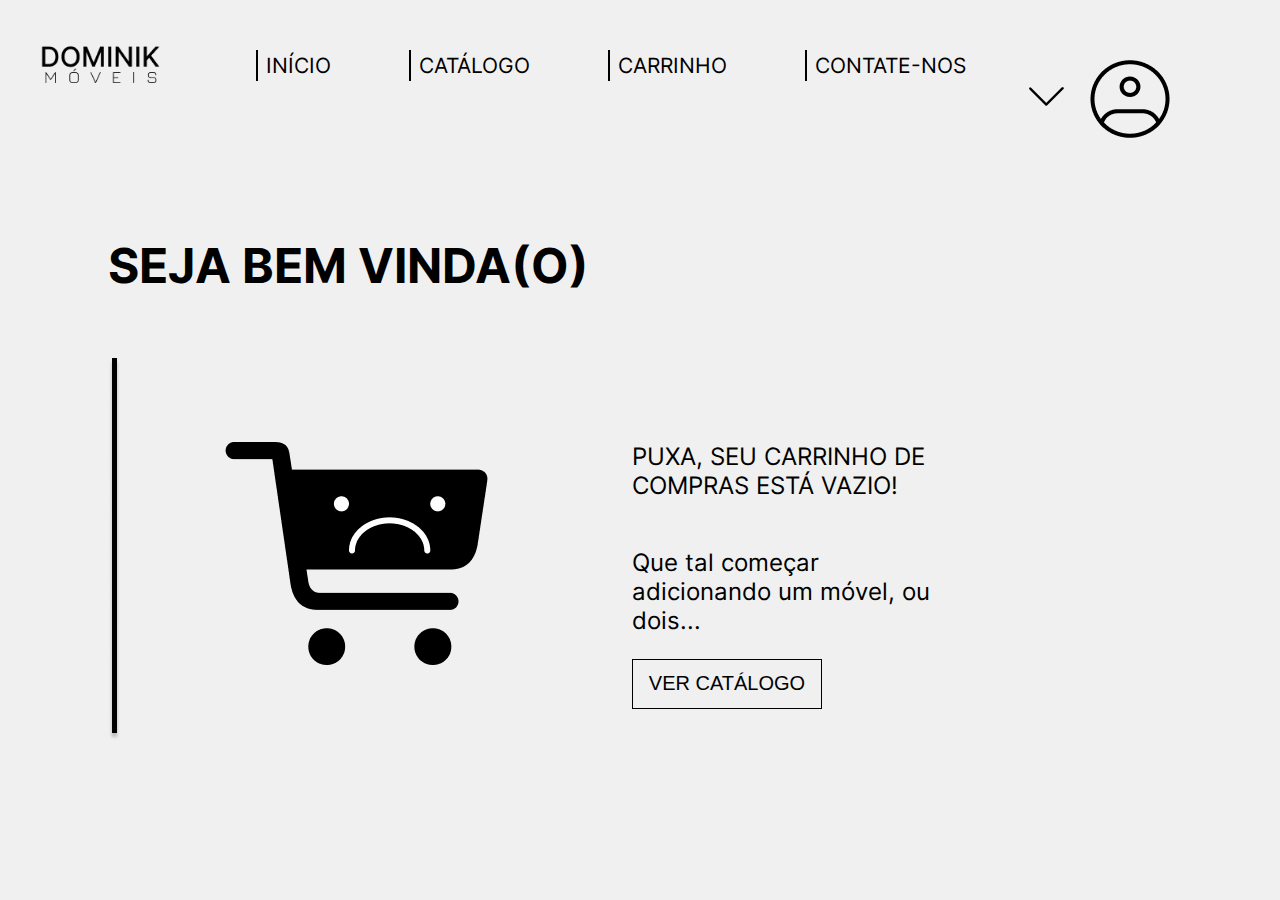
<file: dominkMoveis/logado.html>
<!DOCTYPE html>
<html lang="pt-br">
<head>
    <meta charset="UTF-8">
    <meta name="viewport" content="width=device-width, initial-scale=1.0">
    <title>Dominik Móveis - Logado</title>
    <link rel="stylesheet" href="css/style.css">
</head>
<body>

    <!-- MENU -->

    <div class="menu">
        <div class="icon-domink">
            <img src="img/icondomink.png" alt="Ícone do menu" width="120px">
        </div>
        <div class="options">
            <div class="opc">
                <img src="img/palito.png" alt="">
                <a class="fontmenu" href="logado.html">INÍCIO</a>
            </div>
            <div class="opc">
                <img src="img/palito.png" alt="">
                <a class="fontmenu" href="catalogoLogado.html">CATÁLOGO</a>
            </div>
            <div class="opc">
                <img src="img/palito.png" alt="">
                <a class="fontmenu" href="carrinho.html">CARRINHO</a>
            </div>
            <div class="opc">
                <img src="img/palito.png" alt="">
                <a class="fontmenu" href="contateNos.html">CONTATE-NOS</a>
            </div>
            <div class="entrar">
                <div class="opc">
                    <button class="btnOpc" onclick=""><a class="fontmenu" href=""><img src="img/baixo.png" alt=""></a></button>
                </div>
                
                <div class="opc ent">
                    <img src="img/perfil.png">
                </div>
            </div>
        </div>
    </div>

    <!-- LOGADO SEM ITEM -->

    <div class="geral">
        <div class="cabeçalhoInicio">
            <h1>SEJA BEM VINDA(O)</h1>
        </div>
        <div class="corpo">
            <div class="imagens">
                <div class="linha">
                    <img src="img/linha2.png" alt="Linha" style="left: 1000px !important">
                </div>
                <div class="carrinhoTriste">
                    <img src="img/carrinhoTriste.png">
                </div>
            </div>
            <div class="mensagem"> 
                <p>PUXA, SEU CARRINHO DE COMPRAS ESTÁ VAZIO!</p>
                <p>Que tal começar adicionando um móvel, ou dois...</p>
                <button><a href="catalogoLogado.html">VER CATÁLOGO</a></button>
            </div>
        </div>
    </div>    
    <script src="js/script.js"></script>

    <!-- lOGADO COM ITEM -->

    <div class="geral2">
        <div class="top">
            <div class="cabeçalhoInicio">
                <h1>SEJA BEM VINDA(O)</h1>
            </div>
            <div class="informação">
                <p>VEJA SÓ O QUE ESTÁ ADICIONADO AO SEU CARRINHO:</p>
                <p>O que você acha de finalizar essa compra, ein?</p>
            </div>   
        </div>
        <div class="bot">

            <div class="mid">
                <div class="linha2">
                    <img src="img/linha2.png" alt="Linha" style="left: 1000px !important">
                </div>
                <div class="alinhaLista">
                    <div class="botaoFinalizar">
                        <button>FINALIZAR COMPRA</button>
                    </div>
                    <div class="item" id="logadoList">
                      
                    </div>
                    
        </div>
    </div>
</body>
</html>
</file>
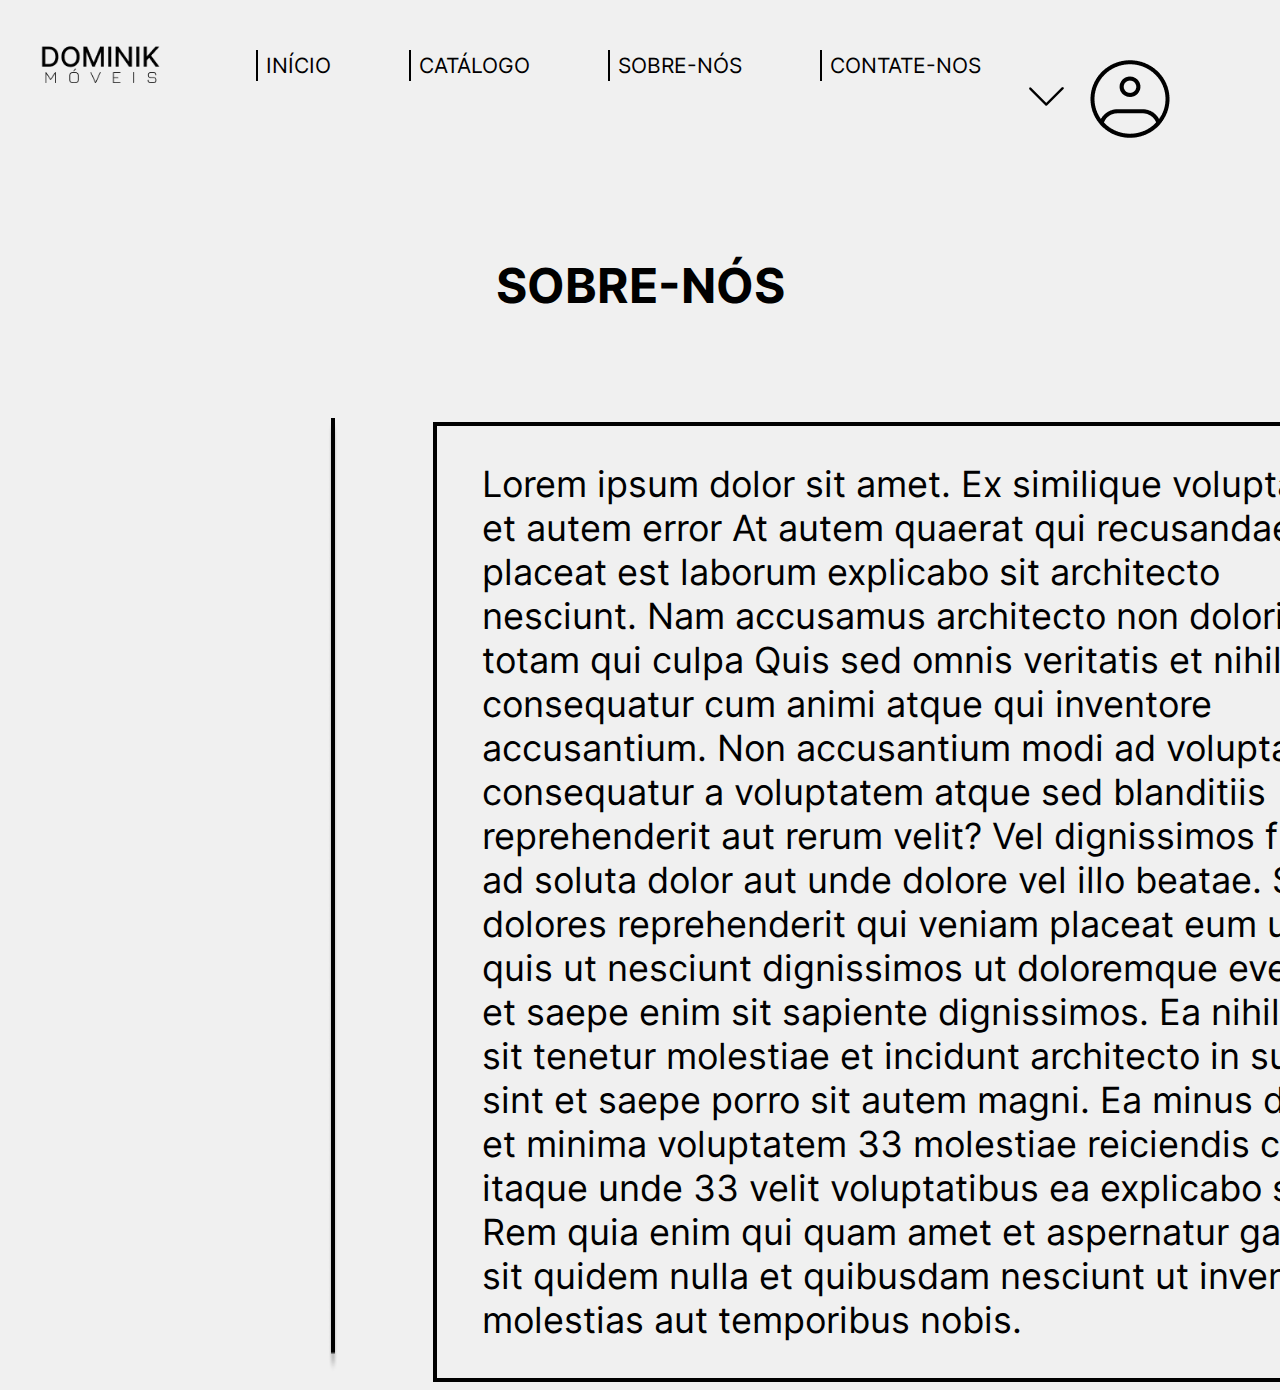
<file: dominkMoveis/sobreNos.html>
<!DOCTYPE html>
<html lang="pt-br">
<head>
    <meta charset="UTF-8">
    <meta name="viewport" content="width=device-width, initial-scale=1.0">
    <title>Dominik Móveis - Sobre-Nós</title>
    <link rel="stylesheet" href="css/style.css">
</head>
<body>

    <!-- MENU -->

    <div class="menu">
        <div class="icon-domink">
            <img src="img/icondomink.png" alt="Ícone do menu" width="120px">
        </div>
        <div class="options">
            <div class="opc">
                <img src="img/palito.png" alt="">
                <a class="fontmenu" href="index.html">INÍCIO</a>
            </div>
            <div class="opc">
                <img src="img/palito.png" alt="">
                <a class="fontmenu" href="catalogo.html">CATÁLOGO</a>
            </div>
            <div class="opc">
                <img src="img/palito.png" alt="">
                <a class="fontmenu" href="sobreNos.html">SOBRE-NÓS</a>
            </div>
            <div class="opc">
                <img src="img/palito.png" alt="">
                <a class="fontmenu" href="contateNos.html">CONTATE-NOS</a>
            </div>
            <div class="entrar">
                <div class="opc">
                    <button class="btnOpc" onclick=""><a class="fontmenu" href=""><img src="img/baixo.png" alt=""></a></button>
                </div>
                
                <div class="opc ent">
                    <img src="img/perfil.png">
                </div>
            </div>
        </div>
    </div>

    <!-- SOBRE-NÓS -->

    <div class="principal">
        <div class="emcima">
            <h1>SOBRE-NÓS</h1>
        </div>
        <div class="embaixo">
            <div class="linha3">
                <img src="img/linha2.png" alt="Linha" style="left: 1000px !important;">
            </div>
            <div class="sobreNos">
                <p>
Lorem ipsum dolor sit amet. Ex similique voluptatem et autem error At autem quaerat qui recusandae placeat est laborum explicabo sit architecto nesciunt. Nam accusamus architecto non doloribus totam qui culpa Quis sed omnis veritatis et nihil consequatur cum animi atque qui inventore accusantium.
Non accusantium modi ad voluptas consequatur a voluptatem atque sed blanditiis reprehenderit aut rerum velit? Vel dignissimos fugit ad soluta dolor aut unde dolore vel illo beatae.
Sed dolores reprehenderit qui veniam placeat eum ullam quis ut nesciunt dignissimos ut doloremque eveniet et saepe enim sit sapiente dignissimos. Ea nihil modi sit tenetur molestiae et incidunt architecto in sunt sint et saepe porro sit autem magni. Ea minus dolore et minima voluptatem 33 molestiae reiciendis cum itaque unde 33 velit voluptatibus ea explicabo sunt. Rem quia enim qui quam amet et aspernatur galisum sit quidem nulla et quibusdam nesciunt ut inventore molestias aut temporibus nobis.
                </p>
            </div>
        </div>
    </div>
</body>
</html>
</file>
<file: dominkMoveis/css/style.css>
body {
    background-color: #F0F0F0;
}

@font-face {
    font-family: "Inter";
    src: url('../font/Inter.ttf');
}

@font-face {
    font-family: "Krub";
    src: url('../font/Krub-Regular.ttf');
}

.menu {
    padding: 2em;
    display: flex;
    flex-direction: row;
}

.fontmenu {
    font-size: 1.3em;
    text-decoration: none;
    font-family: "Inter";
    color: black;
    padding-left: 8px;
}

.options {
    display: flex;
    padding-left: 18px;
}

.opc {
    display: flex;
    align-items: center;
    padding-left: 78px;
}

.txt-gato {
    font-family: "Krub";
    width: 700px;
    font-size: 1.3em;
}

/* PRIMEIRA SESSAO */

.btn-firstsess {
    padding: 15px 28px;
    font-size: 1.2em;
    font-family: "Inter";
    border: solid 2px;
}

.first-sess {
    padding: 100px;
    display: flex;
    flex-direction: row;
}


.moveis {
    display: flex;
    flex-direction: column;
}

#luzes {
    position: absolute;
    top: -200px;
    right: 380px;
    z-index: 1;
    opacity: 0;
    transition: opacity 3s, top 3s;
}

#sofa {
    position: absolute;
    top: 190px;
    right: 100px;
    width: 600px;
    opacity: 0;
    transition: opacity 3s, width 3s, top 3s, right 3s;
}

#mesa {
    position: absolute;
    top: 490px;
    opacity: 0;
    right: 0px;
    transition: opacity 1s, width 3s, top 3s, right 3s;
}

.seta {
    position: relative;
    left: 880px;
    top: 160px;
}

.entrar {
    position: absolute;
    right: 100px;
    display: flex;
    padding-top: 10px;
}

.ent{
    padding: 0;
}

.entrar img {
    padding-left: 10px;
}

/* SEGUNDA SESSAO */

.second-sess {
    position: relative;
    display: flex;
    flex-direction: column;
    top: 240px;
}

.botao-vazio {
    border: none;
}

.topo {
    font-family: 'Inter';
    text-align: center;
}

.titulo {
    font-size: 3em;
}

.subtitulo {
    font-size: 1.4em;
}

.carrossel {
    display: flex;
    flex-direction: row;
}

#cama {
    position: absolute;
}

#mesa {
    position: absolute;
}

#estante {
    position: absolute;
}

#comoda {
    position: absolute;
}

/* CADASTRO */

.baseCadastro{
    font-family: "Inter";
    top: 24vh;
    left: 33vw;
    width: 500px;
    border: solid 2px;
    padding: 60px;
    position: fixed;
    z-index: 1;
    background-color: white;
    display: none;
}

#btnFechar {
    display: block;
    margin-left: 450px;
    margin-top: -50px;
    background: none;
    border: none;
}

#btnFechar:hover {
    cursor: pointer;
}

.btnOpc {
    border: none;
    font-size: 1.1em;
    background: none;
}

.btnOpc:hover {
    cursor: pointer;
}

.btnCad{
    margin-top: 30px;
    width: 230px;
    align-self: center;
    background: none !important;
}

.btnCad:hover{
    background-color: #c7c7c7 !important;
    cursor: pointer;
}

.inputsCadastro{
    display: flex;
    flex-direction: column;
}

.inputCadastro {
    margin: 10px;
    height: 40px;
    background: none;
    border: solid 0px;
    border-bottom: solid 2px;
    font-size: 20px;
}

.inputCadastro:focus-visible{
    outline: none;
}

label {
    position: relative;
    top: 30px;
    left: 22px;
    font-size: 20px;
    pointer-events: none;
}

/* Animações */
.first-sess {
    opacity: 0;
    animation: fadeIn 2s forwards;
}

@keyframes fadeIn {
    to {
        opacity: 1; /* Fim visível */
    }
}

@keyframes upLabel {
    to {
        top: 3px;
        left: 10px;
        font-size: 18px;
        color: #333;
    }
}

@keyframes downLabel {
    from {
        top: 3px;
        left: 10px;
        font-size: 18px;
        color: #333;
    }
    to {
        top: 30px;
        left: 22px;
        font-size: 20px;
        color: #000000;
    }
}

/* CATÁLOGO */

.comodo{
    display: flex;
    flex-direction: column;
    margin-bottom: 100px;
}

.cabeçalho{
    display: flex;
    flex-direction: row;
    position: relative;
    left: 0px;
}

.cabeçalho h1{
    font-family: "Inter";
    font-size: 3.0em;
    padding-right: 50px;
}

.cabeçalho img{
    width: auto;
    height: 35px;
    padding-top: 43px;
}

.itens{
    display: flex;
    flex-direction: row;
    flex-wrap: wrap;
}

.movel{
    display: flex;
    flex-direction: column;
    border: solid 2px;
    padding: 20px;
    margin-right: 40px;
    width: 230px;
    margin-bottom: 50px;
}

.cores{
    display: flex;
    flex-direction: row;
    margin-bottom: 20px;
}

.cores img{
    margin-top: 10px;
    margin-right: 5px;
}

.descrição{
    display: flex;
    flex-direction: column;
    font-family: 'Inter';
}

.descrição h2{
    margin-bottom:0px;
}

.descrição p{
    font-size: 25px;
}

.linha{
    padding: 30px 100px;
}

.imgQuadro{
    background-color: white;
    border: solid 2px;
    width: 205px;
    margin-left: 0px;
    padding-left:  -200px;
    padding-right: -200px;
}

.sofa{
    position: relative;
    width: 250px; 
    height: auto;
    left: -23px;
}

.carrinho{
    text-align: right;
    display: flex;
    justify-content: right;
    filter: brightness(50%);
}

.carrinho button{
    border: none;
    background: none;
    font-size: 18px;
    color: #000;
    border-radius: 5px;
    cursor: pointer;
    transition: filter 0.3s ease;
}

.carrinho :hover{
    filter: brightness(40%);
}

/* SHOW CARRINHO */

.showCarrinho {
    position: fixed;
    background-color: white;
    bottom: 0vw;
    right: 0vw;
    height: 200px;
    font-family: 'Inter';
    padding: 30px;
    display: none;
}

.showCarrinho p{
    font-size: 1.2em;
}

/* INÍCIO LOGADO SEM CARRINHO */

.cabeçalhoInicio{
    display: flex;
    flex-direction: row;
    position: relative;
    left: 0px;
}

.mensagem a{
    text-decoration: none;
    color: black;
}

.cabeçalhoInicio h1{
    font-family: "Inter";
    font-size: 3.0em;
    padding-right: 50px;
    margin-top: 113px;
    margin-left: 100px;
}

.geral{
    display: none;
    flex-direction: column;
}

.corpo{
    display: flex;
    flex-direction: row;
}

.imagens{
    display: flex;
    flex-direction: row;
}

.mensagem{
    display: flex;
    flex-direction: column;
    margin-left: 140px;
    padding-top: 90px;
    width: 300px;
    font-size: 24px;
    font-family: "Inter";
}

.mensagem button{
    border: 1px solid;
    font-size: 20px;
    background: none;
    width: 190px;
    height: 50px;
    cursor: pointer;
}

.carrinhoTriste{
    margin-top: 90px;
}

/* INÍCIO LOGADO COM CARRINHO */

.informação{
    font-size: 34px;
    font-family: "Inter";
    margin-left: 100px;
}

.mid{
    display: flex;
    flex-direction: row;
}

.alinhaLista{
     padding: 30px 0;
}

.botaoFinalizar button{
    border: 1px solid;
    font-size: 20px;
    background: none;
    width: 275px;
    height: 50px;
    cursor: pointer;
}

.item{
    display: flex;
    flex-direction: row;
    margin-top: 30px;
}

.linha2{
    padding: 30px 100px;
}

.linha2 img{
    width: 10px;
    height: 580px;
}


/* SOBRE-NÓS */

.principal{
    display: flex;
    flex-direction: column;
}

.emcima{
    display: flex;
    justify-content: center;
    margin-top: 100px;
}

.emcima h1{
    font-family: "Inter";
    font-size: 3.0em;
}

.embaixo{
    display: flex;
    flex-direction: column;
}

.linha3 img{
    width: 10px;
    height: 955px;
    margin-left: 250px;
    margin-top: 11px;
}

.linha3{
    padding: 60px 70px 0;
    height: 800px;
}

.sobreNos{
    font-family: "Inter";
    width: 900px;
    margin-left: 425px;
    font-size: 36px;
    margin-top: -785px;
    border: 4px solid;
    padding-left: 45px;
    padding-right: 25px;
}

/* CONTATE-NOS */

.contateNos{
    flex-direction: row;
    font-family: "Inter";
    width: 900px;
    margin-left: 425px;
    font-size: 36px;
    margin-top: -785px;
    border: 4px solid;
    padding-left: 45px;
    padding-right: 25px;
}

.email{
    display: flex;
    flex-direction: row;
}

.email input{
    margin-top: 42px;
    margin-left: 17px;
    width: 735px;
    height: 30px;
    background: none;
    border: 1px solid;
    border-top: 30px;
    border-left: 30px;
    border-right: 30px;
}

.escreveMensagem{
    font-family: "Inter";
    width: 500px;
    margin-left: -140px;
    font-size: 30px;
}

.botaoEnviar{
    background: none;
    padding: 15px 28px;
    font-size: 0.8em;
    font-family: "Inter";
    border: solid 2px;
    margin-left: 350px;
    margin-top: 20px;
    margin-bottom: 20px;
    cursor: pointer;
}

.blocoBranco input{
    margin-left: -140px;
    width: 870px;
    height: 587px;
    background: none;
    border: 1px solid;
    
}

.linha4{
    padding: 60px 70px 0;
    height: 800px;
}

.linha4 img{
    width: 10px;
    height: 1025px;
    margin-left: 250px;
    margin-top: 11px;
}
</file>
